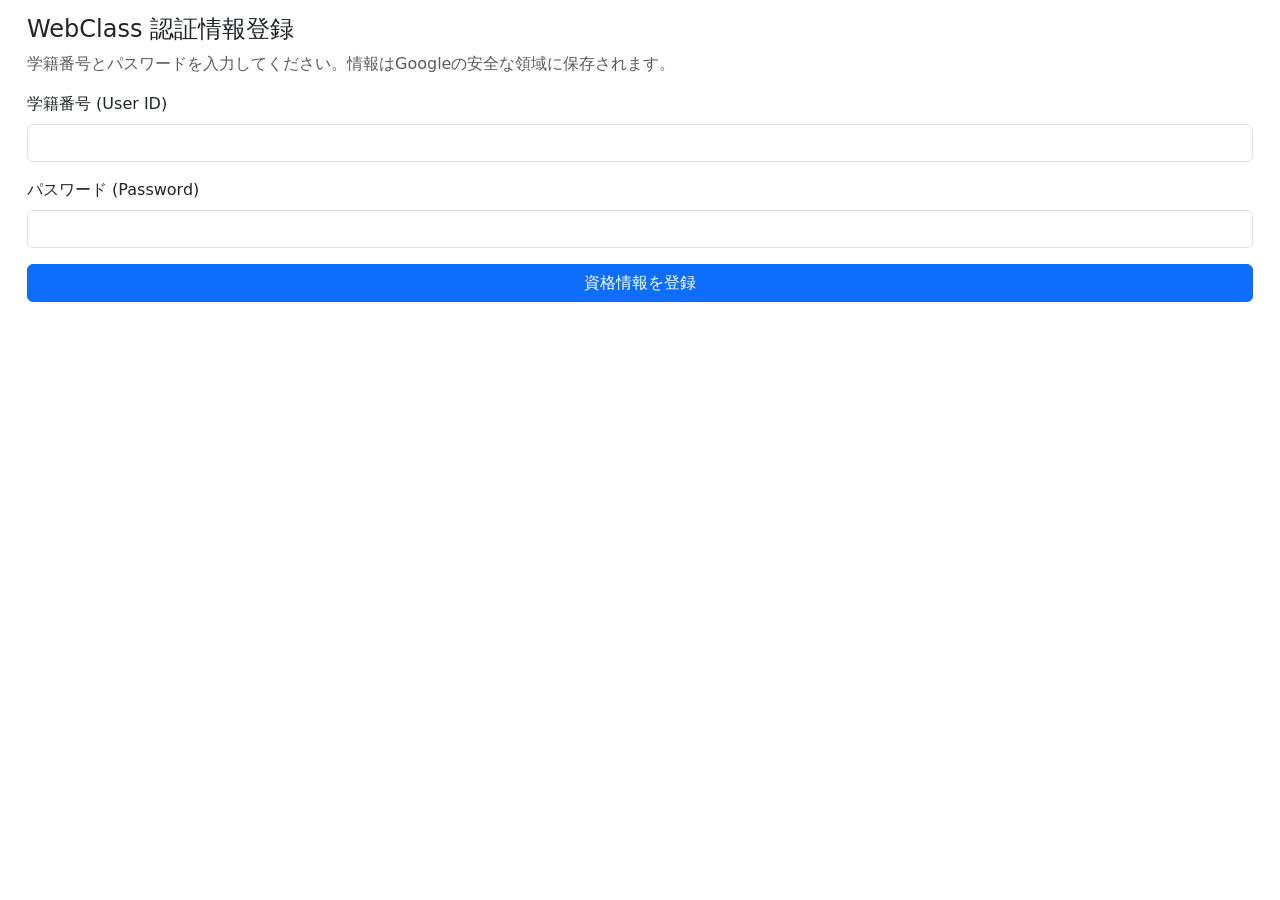
<file: Setting.html>
<!DOCTYPE html>
<html>
<head>
    <base target="_top">
    <link href="https://cdn.jsdelivr.net/npm/bootstrap@5.3.3/dist/css/bootstrap.min.css" rel="stylesheet">
    <style>
        body { margin: 15px; }
    </style>
</head>
<body>

    <div class="container-fluid">
        <h4>WebClass 認証情報登録</h4>
        <p class="text-muted">学籍番号とパスワードを入力してください。情報はGoogleの安全な領域に保存されます。</p>
        
        <div id="alert-message" class="alert alert-danger d-none" role="alert"></div>

        <form onsubmit="return handleFormSubmit(this)">
            <div class="mb-3">
                <label for="userid" class="form-label">学籍番号 (User ID)</label>
                <input type="text" class="form-control" id="userid" required>
            </div>
            <div class="mb-3">
                <label for="password" class="form-label">パスワード (Password)</label>
                <input type="password" class="form-control" id="password" required>
            </div>
            <button id="save-btn" type="submit" class="btn btn-primary w-100">
                資格情報を登録
            </button>
        </form>
    </div>

    <script>
    // ボタン操作のためのUIエレメントを取得
    const saveButton = document.getElementById('save-btn');
    const alertMessage = document.getElementById('alert-message');

    /**
     * フォーム送信時の処理（GASサーバーへの通信を開始）
     */
    function handleFormSubmit(form) {
        const userid = form.userid.value;
        const password = form.password.value;

        // UIを更新
        saveButton.disabled = true;
        saveButton.innerHTML = '<span class="spinner-border spinner-border-sm" role="status" aria-hidden="true"></span> 保存中...';
        alertMessage.classList.add('d-none'); 

        // GASサーバー側関数 'setCredentials' の呼び出し (Properties.gsに定義)
        google.script.run
            .withSuccessHandler(onSuccess)
            .withFailureHandler(onFailure)
            .setCredentials(userid, password);
            
        // フォームのデフォルト送信を防ぐ (これが重要)
        return false; 
    }

    /**
     * 登録成功時の処理
     */
    function onSuccess() {
        alertMessage.classList.remove('alert-danger');
        alertMessage.classList.add('alert-success');
        alertMessage.textContent = '✅ 認証情報を正常に保存しました。';
        alertMessage.classList.remove('d-none');
        
        // 成功したらダイアログを閉じる
        setTimeout(function() {
            google.script.host.close();
        }, 1000); // 1秒後に閉じる
    }
    
    /**
     * 登録失敗時の処理 (エラーメッセージを表示)
     */
    function onFailure(error) {
        alertMessage.classList.remove('alert-success');
        alertMessage.classList.add('alert-danger');
        alertMessage.textContent = '🚨 エラーが発生しました: ' + error.message;
        alertMessage.classList.remove('d-none');
        
        saveButton.disabled = false;
        saveButton.innerHTML = '資格情報を登録';
    }
    </script>
</body>
</html>
</file>
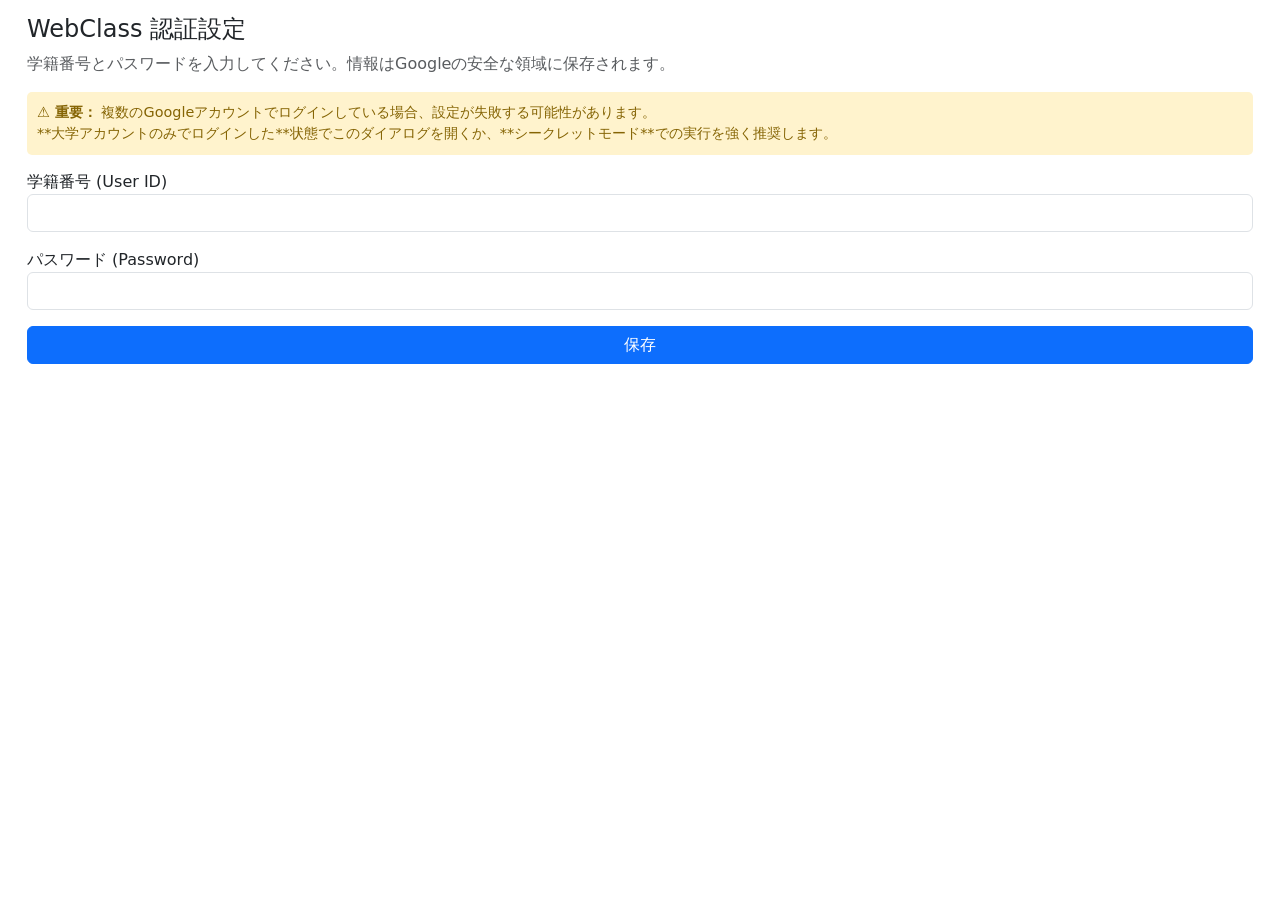
<file: gas/Setting.html>
<!DOCTYPE html>
<html>

<head>
    <base target="_top">
    <link href="https://cdn.jsdelivr.net/npm/bootstrap@5.3.3/dist/css/bootstrap.min.css" rel="stylesheet">
    <style>
        body {
            margin: 15px;
        }

        .alert-warning-custom {
            background-color: #fff3cd;
            border-color: #ffeeba;
            color: #856404;
            padding: 10px;
            border-radius: 5px;
            font-size: 0.9em;
            margin-bottom: 15px;
        }
    </style>
</head>

<body>

    <div class="container-fluid">
        <h4>WebClass 認証設定</h4>
        <p class="text-muted">学籍番号とパスワードを入力してください。情報はGoogleの安全な領域に保存されます。</p>

        <div class="alert-warning-custom">
            <strong>⚠️ 重要：</strong> 複数のGoogleアカウントでログインしている場合、設定が失敗する可能性があります。<br>
            **大学アカウントのみでログインした**状態でこのダイアログを開くか、**シークレットモード**での実行を強く推奨します。
        </div>

        <div id="alert" class="alert d-none"></div>
        <form onsubmit="return submitForm(this)">
            <div class="mb-3">
                <label>学籍番号 (User ID)</label>
                <input type="text" class="form-control" name="userid" required>
            </div>
            <div class="mb-3">
                <label>パスワード (Password)</label>
                <input type="password" class="form-control" name="password" required>
            </div>
            <button id="btn" type="submit" class="btn btn-primary w-100">保存</button>
        </form>
    </div>
    <script>
        function submitForm(f) {
            const b = document.getElementById('btn');
            const a = document.getElementById('alert');
            b.disabled = true; b.innerText = '保存中...'; a.classList.add('d-none');

            google.script.run
                .withSuccessHandler(() => {
                    a.className = 'alert alert-success'; a.innerText = '✅ 保存しました。'; a.classList.remove('d-none');
                    setTimeout(() => google.script.host.close(), 1000);
                })
                .withFailureHandler((e) => {
                    a.className = 'alert alert-danger'; a.innerText = 'エラー: ' + e.message; a.classList.remove('d-none');
                    b.disabled = false; b.innerText = '保存';
                })
                .saveAuthDataFromHtml(f.userid.value, f.password.value);
            return false;
        }
    </script>
</body>

</html>
</file>
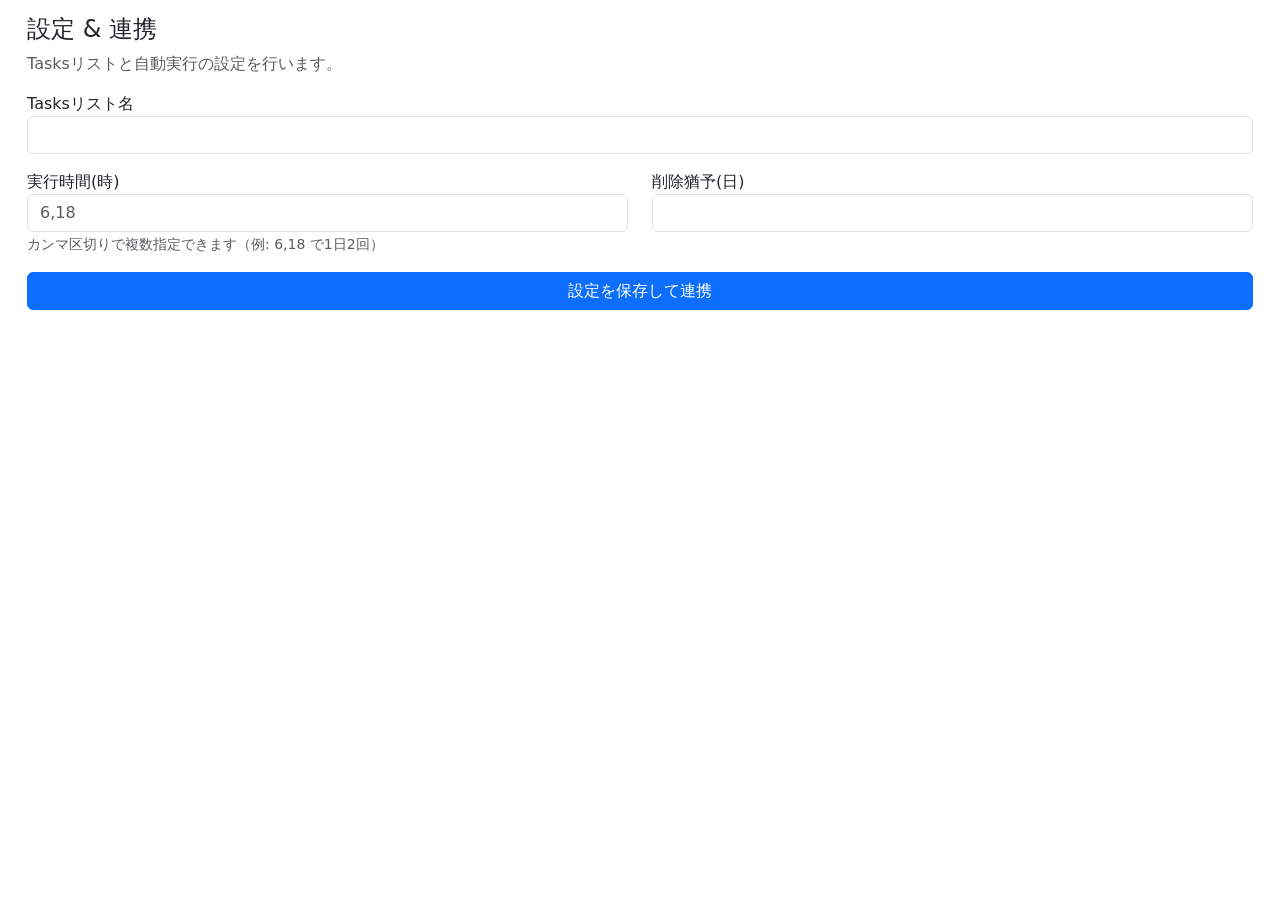
<file: gas/Setting_Tasks.html>
<!DOCTYPE html>
<html>

<head>
    <base target="_top">
    <link href="https://cdn.jsdelivr.net/npm/bootstrap@5.3.3/dist/css/bootstrap.min.css" rel="stylesheet">
    <style>
        body {
            margin: 15px
        }
    </style>
</head>

<body>
    <div class="container-fluid">
        <h4>設定 & 連携</h4>
        <p class="text-muted">Tasksリストと自動実行の設定を行います。</p>
        <div id="alert" class="alert d-none"></div>
        <form onsubmit="return submitForm(this)">
            <div class="mb-3">
                <label>Tasksリスト名</label>
                <input type="text" class="form-control" id="listName" required>
            </div>
            <div class="row">
                <div class="col-6 mb-3">
                    <label>実行時間(時)</label>
                    <input type="text" class="form-control" id="hour" placeholder="6,18" required>
                    <small class="text-muted">カンマ区切りで複数指定できます（例: 6,18 で1日2回）</small>
                </div>
                <div class="col-6 mb-3">
                    <label>削除猶予(日)</label>
                    <input type="number" class="form-control" id="days" min="7" required>
                </div>
            </div>
            <button id="btn" type="submit" class="btn btn-primary w-100">設定を保存して連携</button>
        </form>
    </div>
    <script>
        // 初期値読み込み
        google.script.run.withSuccessHandler(v => {
            document.getElementById('listName').value = v.taskListName;
            document.getElementById('hour').value = v.triggerHour;
            document.getElementById('days').value = v.cleanupDays;
        }).getTasksSettingsForHtml();

        function submitForm(f) {
            const b = document.getElementById('btn');
            const a = document.getElementById('alert');
            b.disabled = true; b.innerText = '処理中...'; a.classList.add('d-none');

            const data = {
                taskListName: document.getElementById('listName').value,
                triggerHour: document.getElementById('hour').value,
                cleanupDays: document.getElementById('days').value
            };

            google.script.run
                .withSuccessHandler(() => {
                    a.className = 'alert alert-success'; a.innerText = '✅ 完了しました！'; a.classList.remove('d-none');
                    setTimeout(() => google.script.host.close(), 1500);
                })
                .withFailureHandler((e) => {
                    a.className = 'alert alert-danger'; a.innerText = 'エラー: ' + e.message; a.classList.remove('d-none');
                    b.disabled = false; b.innerText = '設定を保存して連携';
                })
                .saveTasksDataFromHtml(data); // Utils.gsの関数呼び出し
            return false;
        }
    </script>
</body>

</html>
</file>
